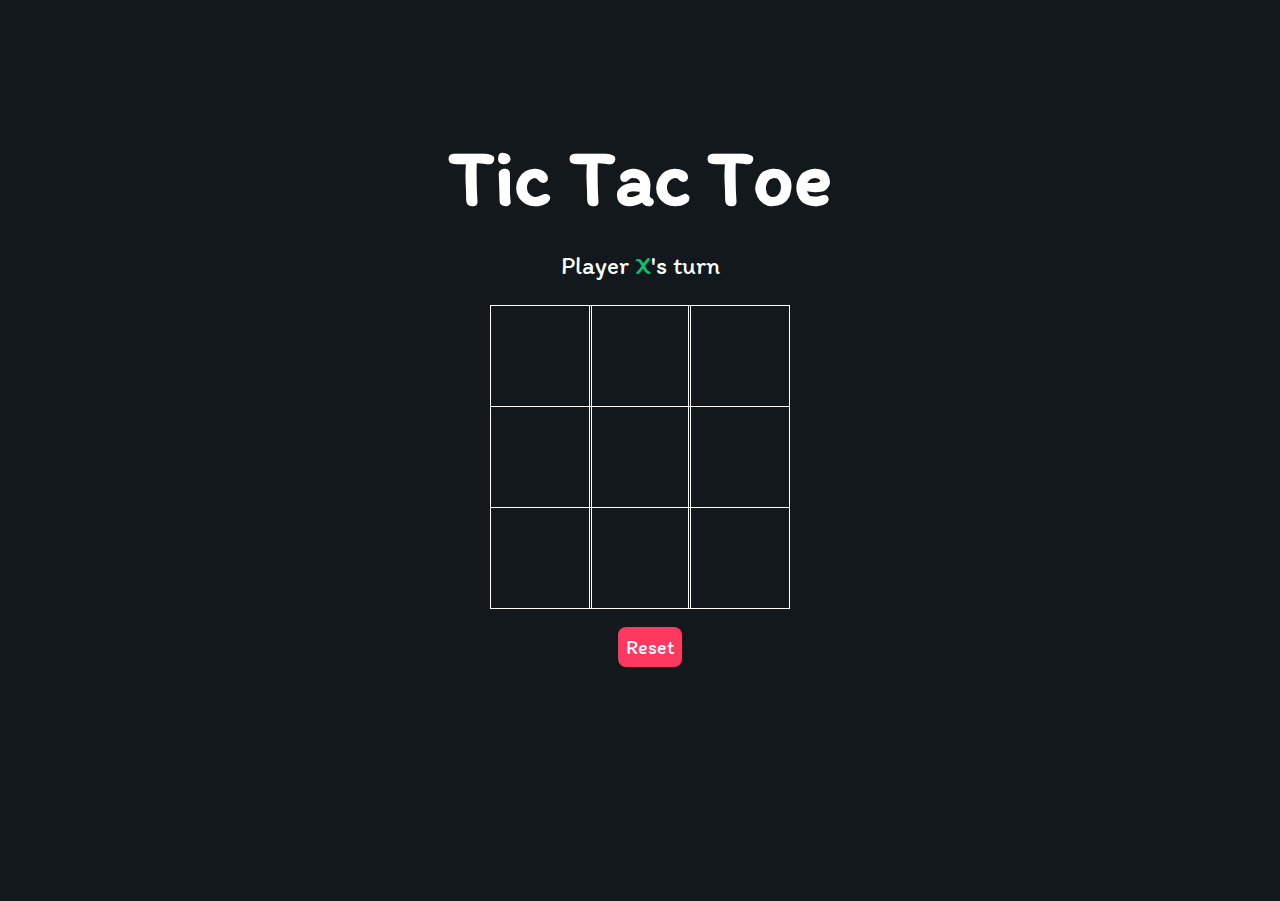
<file: tic_tac_toe.html>
<html lang="en">
  <head>
    <meta charset="UTF-8" />
    <meta http-equiv="X-UA-Compatible" content="IE=edge" />
    <meta name="viewport" content="width=device-width, initial-scale=1.0" />
    <link rel="stylesheet" href="style.css" />
    <link rel="preconnect" href="https://fonts.gstatic.com" />
    <link
      href="https://fonts.googleapis.com/css2?family=Itim&display=swap"
      rel="stylesheet"
    />
    <script src="style.js"></script>
    <title>Tic-Tac-Toe</title>
  </head>
  <body>
    <main class="background">
      <section class="title">
        <h1>Tic Tac Toe</h1>
      </section>
      <section class="display">
        Player <span class="display-player playerX">X</span>'s turn
      </section>
      <section class="container">
        <div class="tile"></div>
        <div class="tile"></div>
        <div class="tile"></div>
        <div class="tile"></div>
        <div class="tile"></div>
        <div class="tile"></div>
        <div class="tile"></div>
        <div class="tile"></div>
        <div class="tile"></div>
      </section>
      <section class="display announcer hide"></section>
      <section class="controls">
        <button id="reset">Reset</button>
      </section>
    </main>
  </body>
</html>
</file>
<file: style.css>
* {
  padding: 0;
  margin: 0;
  font-family: "Itim", cursive;
}

.background {
  background-color: #12181b;
  height: 100vh;
  padding-top: 1px;
}

.title {
  color: white;
  text-align: center;
  font-size: 40px;
  margin-top: 10%;
}

.display {
  color: white;
  font-size: 25px;
  text-align: center;
  margin-top: 1em;
  margin-bottom: 1em;
}

.hide {
  display: none;
}

.container {
  margin: 0 auto;
  display: grid;
  grid-template-columns: 33% 33% 33%;
  grid-template-rows: 33% 33% 33%;
  max-width: 300px;
}

.tile {
  border: 1px solid white;
  min-width: 100px;
  min-height: 100px;
  display: flex;
  justify-content: center;
  align-items: center;
  font-size: 50px;
  cursor: pointer;
}

.playerX {
  color: #09c372;
}

.playerO {
  color: #498afb;
}

.controls {
  display: flex;
  flex-direction: row;
  justify-content: center;
  align-items: center;
  margin-top: 1em;
}

.controls button {
  color: white;
  padding: 8px;
  border-radius: 8px;
  border: none;
  font-size: 20px;
  margin-left: 1em;
  cursor: pointer;
}

.restart {
  background-color: #498afb;
}

#reset {
  background-color: #ff3860;
}
</file>
